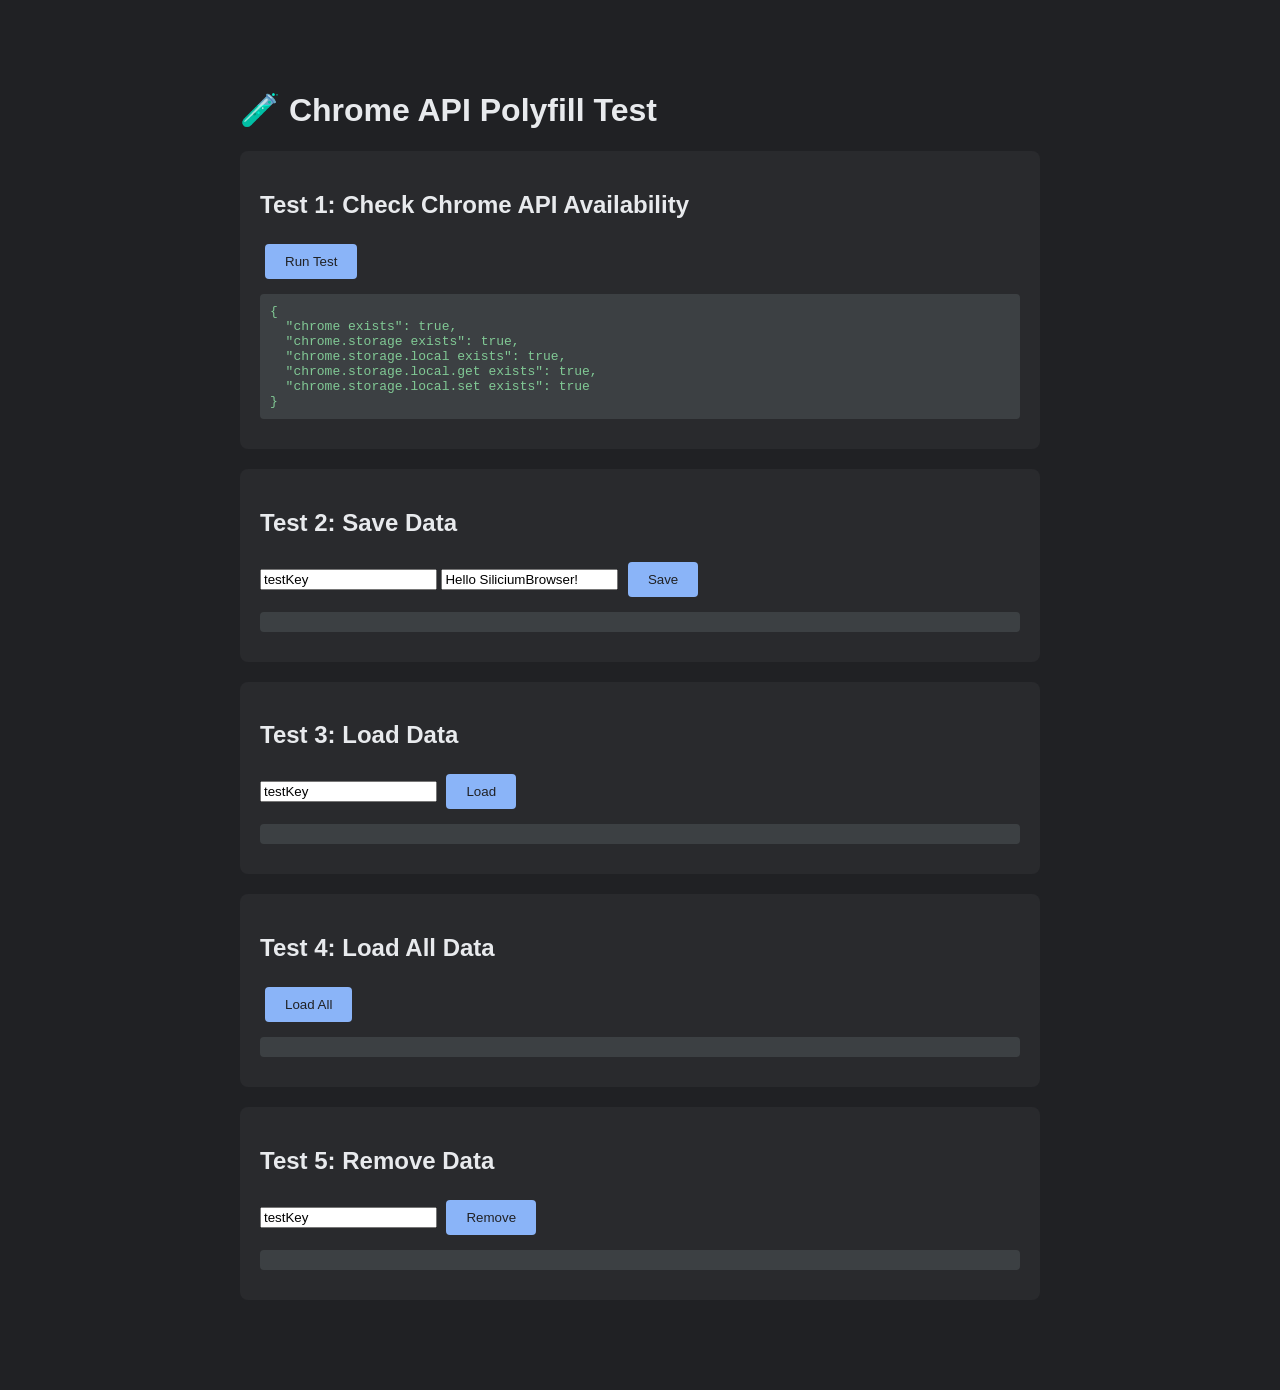
<file: custom-ui/new-tab/test-polyfill.html>
<!DOCTYPE html>
<html lang="vi">
<head>
    <meta charset="UTF-8">
    <meta name="viewport" content="width=device-width, initial-scale=1.0">
    <title>Test Chrome Polyfill</title>
    <style>
        body {
            font-family: Arial, sans-serif;
            max-width: 800px;
            margin: 50px auto;
            padding: 20px;
            background: #202124;
            color: #e8eaed;
        }
        .test-section {
            background: #292a2d;
            padding: 20px;
            margin: 20px 0;
            border-radius: 8px;
        }
        button {
            background: #8ab4f8;
            color: #202124;
            border: none;
            padding: 10px 20px;
            border-radius: 4px;
            cursor: pointer;
            margin: 5px;
        }
        button:hover {
            background: #aecbfa;
        }
        .result {
            background: #3c4043;
            padding: 10px;
            margin: 10px 0;
            border-radius: 4px;
            font-family: monospace;
            white-space: pre-wrap;
        }
        .success { color: #81c995; }
        .error { color: #f28b82; }
    </style>
</head>
<body>
    <h1>🧪 Chrome API Polyfill Test</h1>
    
    <div class="test-section">
        <h2>Test 1: Check Chrome API Availability</h2>
        <button onclick="testChromeAPI()">Run Test</button>
        <div id="test1-result" class="result"></div>
    </div>

    <div class="test-section">
        <h2>Test 2: Save Data</h2>
        <input type="text" id="test-key" placeholder="Key" value="testKey">
        <input type="text" id="test-value" placeholder="Value" value="Hello SiliciumBrowser!">
        <button onclick="testSave()">Save</button>
        <div id="test2-result" class="result"></div>
    </div>

    <div class="test-section">
        <h2>Test 3: Load Data</h2>
        <input type="text" id="load-key" placeholder="Key" value="testKey">
        <button onclick="testLoad()">Load</button>
        <div id="test3-result" class="result"></div>
    </div>

    <div class="test-section">
        <h2>Test 4: Load All Data</h2>
        <button onclick="testLoadAll()">Load All</button>
        <div id="test4-result" class="result"></div>
    </div>

    <div class="test-section">
        <h2>Test 5: Remove Data</h2>
        <input type="text" id="remove-key" placeholder="Key" value="testKey">
        <button onclick="testRemove()">Remove</button>
        <div id="test5-result" class="result"></div>
    </div>

    <!-- Load polyfill first -->
    <script src="chrome-polyfill.js"></script>
    
    <script>
        function log(elementId, message, isError = false) {
            const el = document.getElementById(elementId);
            el.textContent = message;
            el.className = 'result ' + (isError ? 'error' : 'success');
        }

        function testChromeAPI() {
            const result = {
                'chrome exists': typeof chrome !== 'undefined',
                'chrome.storage exists': typeof chrome !== 'undefined' && typeof chrome.storage !== 'undefined',
                'chrome.storage.local exists': typeof chrome !== 'undefined' && typeof chrome.storage !== 'undefined' && typeof chrome.storage.local !== 'undefined',
                'chrome.storage.local.get exists': typeof chrome !== 'undefined' && typeof chrome.storage !== 'undefined' && typeof chrome.storage.local !== 'undefined' && typeof chrome.storage.local.get === 'function',
                'chrome.storage.local.set exists': typeof chrome !== 'undefined' && typeof chrome.storage !== 'undefined' && typeof chrome.storage.local !== 'undefined' && typeof chrome.storage.local.set === 'function',
            };
            log('test1-result', JSON.stringify(result, null, 2));
        }

        function testSave() {
            const key = document.getElementById('test-key').value;
            const value = document.getElementById('test-value').value;
            
            try {
                chrome.storage.local.set({ [key]: value }, () => {
                    log('test2-result', `✅ Saved: ${key} = "${value}"`);
                });
            } catch (error) {
                log('test2-result', `❌ Error: ${error.message}`, true);
            }
        }

        function testLoad() {
            const key = document.getElementById('load-key').value;
            
            try {
                chrome.storage.local.get([key], (result) => {
                    if (result[key]) {
                        log('test3-result', `✅ Loaded: ${key} = "${result[key]}"`);
                    } else {
                        log('test3-result', `⚠️ Key "${key}" not found`);
                    }
                });
            } catch (error) {
                log('test3-result', `❌ Error: ${error.message}`, true);
            }
        }

        function testLoadAll() {
            try {
                chrome.storage.local.get(null, (result) => {
                    log('test4-result', `✅ All data:\n${JSON.stringify(result, null, 2)}`);
                });
            } catch (error) {
                log('test4-result', `❌ Error: ${error.message}`, true);
            }
        }

        function testRemove() {
            const key = document.getElementById('remove-key').value;
            
            try {
                chrome.storage.local.remove(key, () => {
                    log('test5-result', `✅ Removed: ${key}`);
                });
            } catch (error) {
                log('test5-result', `❌ Error: ${error.message}`, true);
            }
        }

        // Auto-run first test on load
        window.addEventListener('load', () => {
            testChromeAPI();
        });
    </script>
</body>
</html>
</file>
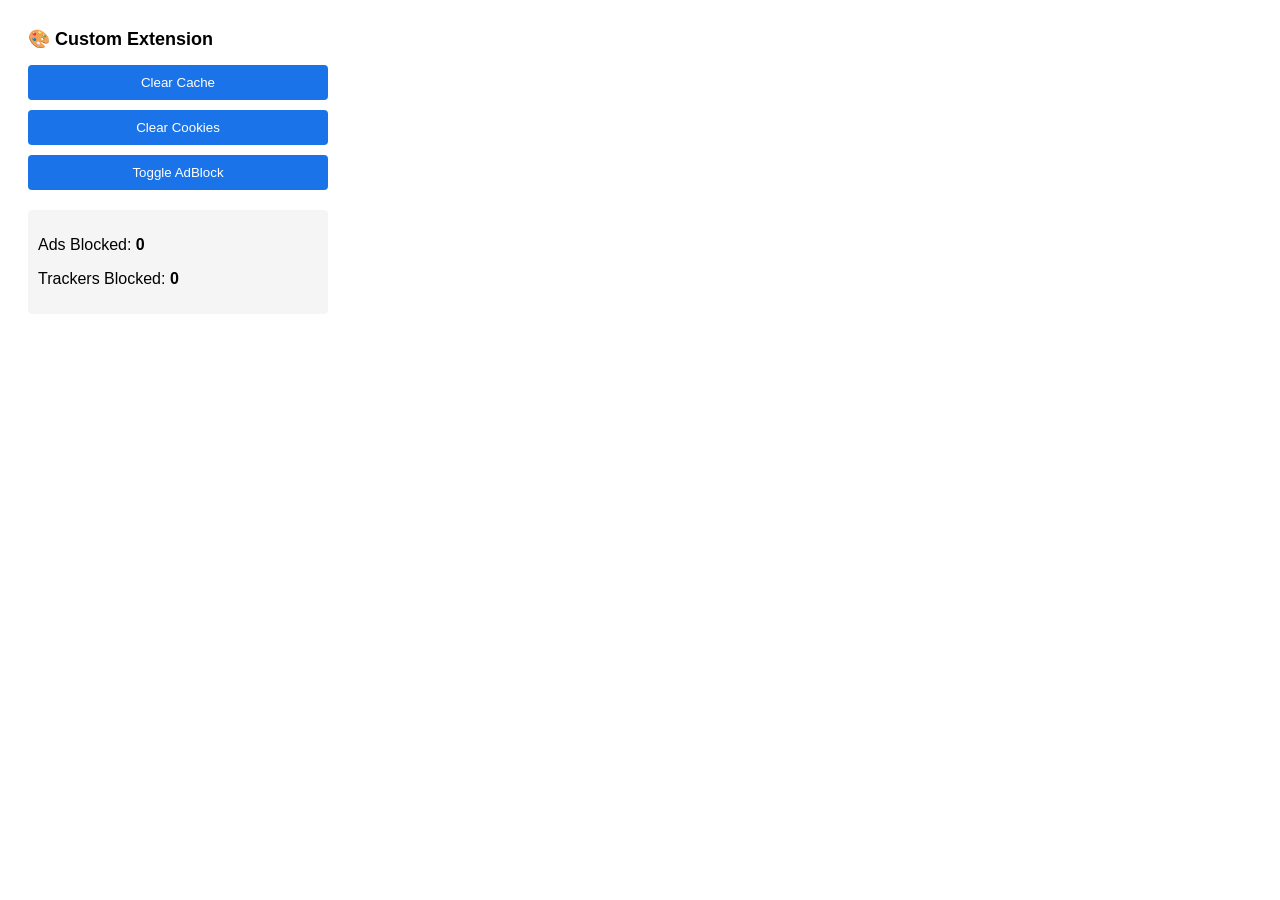
<file: custom-resources/extensions/example-extension/popup.html>
<!DOCTYPE html>
<html>
<head>
  <meta charset="utf-8">
  <style>
    body {
      width: 300px;
      padding: 20px;
      font-family: Arial, sans-serif;
    }
    h1 {
      font-size: 18px;
      margin: 0 0 10px 0;
    }
    button {
      width: 100%;
      padding: 10px;
      margin: 5px 0;
      border: none;
      border-radius: 4px;
      background: #1a73e8;
      color: white;
      cursor: pointer;
    }
    button:hover {
      background: #1557b0;
    }
    .stats {
      margin-top: 15px;
      padding: 10px;
      background: #f5f5f5;
      border-radius: 4px;
    }
  </style>
</head>
<body>
  <h1>🎨 Custom Extension</h1>
  
  <button id="clearCache">Clear Cache</button>
  <button id="clearCookies">Clear Cookies</button>
  <button id="toggleAdBlock">Toggle AdBlock</button>
  
  <div class="stats">
    <p>Ads Blocked: <strong id="adsBlocked">0</strong></p>
    <p>Trackers Blocked: <strong id="trackersBlocked">0</strong></p>
  </div>
  
  <script src="popup.js"></script>
</body>
</html>
</file>
